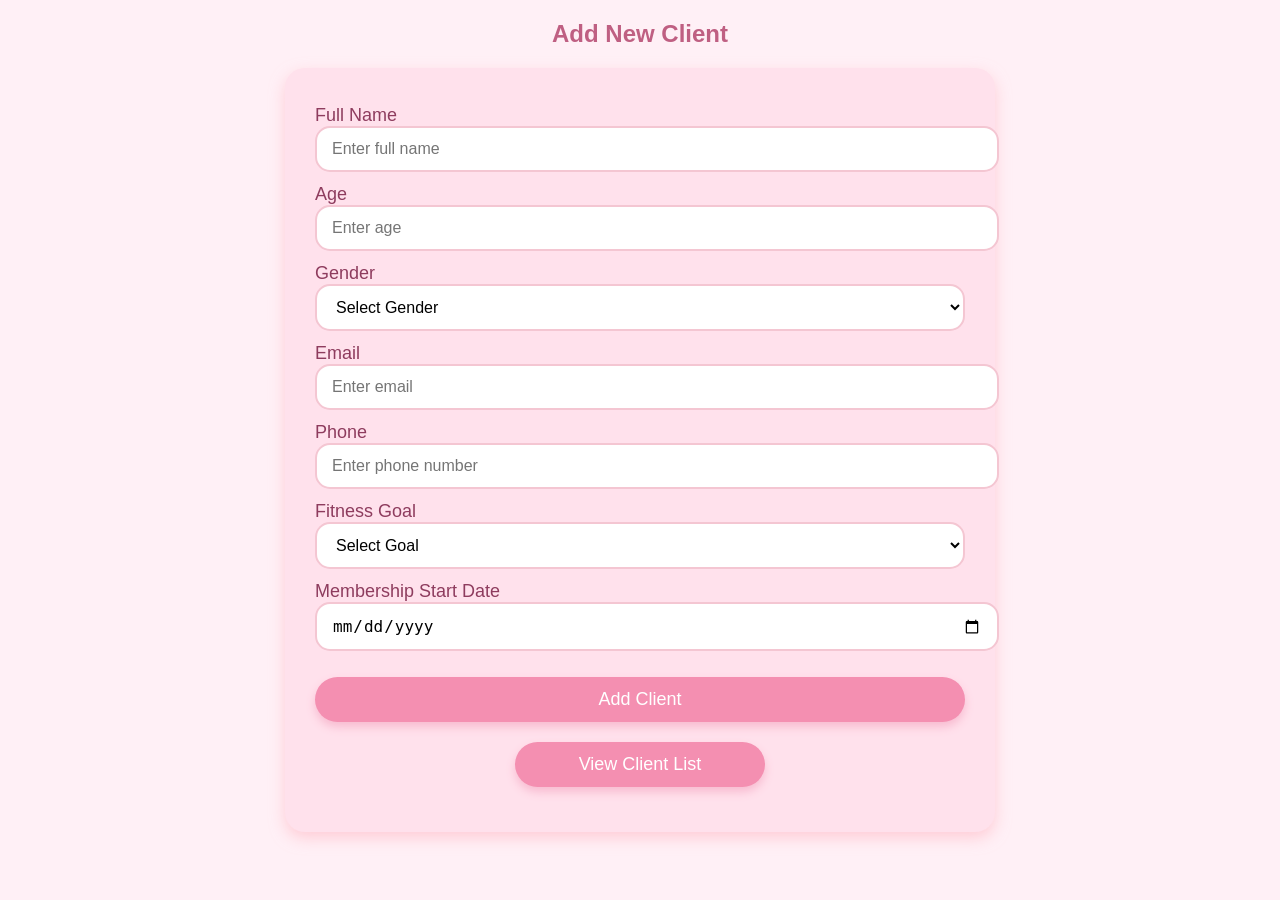
<file: index.html>
<!DOCTYPE html>
<html lang="en">
<head>
  <meta charset="UTF-8">
  <meta name="viewport" content="width=device-width,initial-scale=1">
  <title>FitCRM - Add New Client</title>
  <link rel="stylesheet" href="./css/styles.css">
</head>
<body>

  <h2>Add New Client</h2>

  <div class="form-container">
    <form id="clientForm" novalidate>
      <div class="input-field">
        <label>Full Name
          <input type="text" id="name" placeholder="Enter full name" required>
        </label>
      </div>

      <div class="input-field">
        <label>Age
          <input type="number" id="age" placeholder="Enter age">
        </label>
      </div>

      <div class="input-field">
        <label>Gender
          <select id="gender">
            <option value="">Select Gender</option>
            <option>Male</option>
            <option>Female</option>
            <option>Other</option>
          </select>
        </label>
      </div>

      <div class="input-field">
        <label>Email
          <input type="email" id="email" placeholder="Enter email" required>
        </label>
      </div>

      <div class="input-field">
        <label>Phone
          <input type="tel" id="phone" placeholder="Enter phone number" required>
        </label>
      </div>

      <div class="input-field">
        <label>Fitness Goal
          <select id="goal" required>
            <option value="">Select Goal</option>
            <option>Weight Loss</option>
            <option>Muscle Gain</option>
            <option>General Fitness</option>
            <option>Other</option>
          </select>
        </label>
      </div>

      <div class="input-field">
        <label>Membership Start Date
          <input type="date" id="startDate" required>
        </label>
      </div>

      <div style="grid-column:1/-1;">
        <button type="submit" class="add-btn">Add Client</button>
        <a href="clients.html" class="nav-link">View Client List</a>
      </div>
    </form>
  </div>

  <script src="./js/main.js" defer></script>
</body>
</html>
</file>
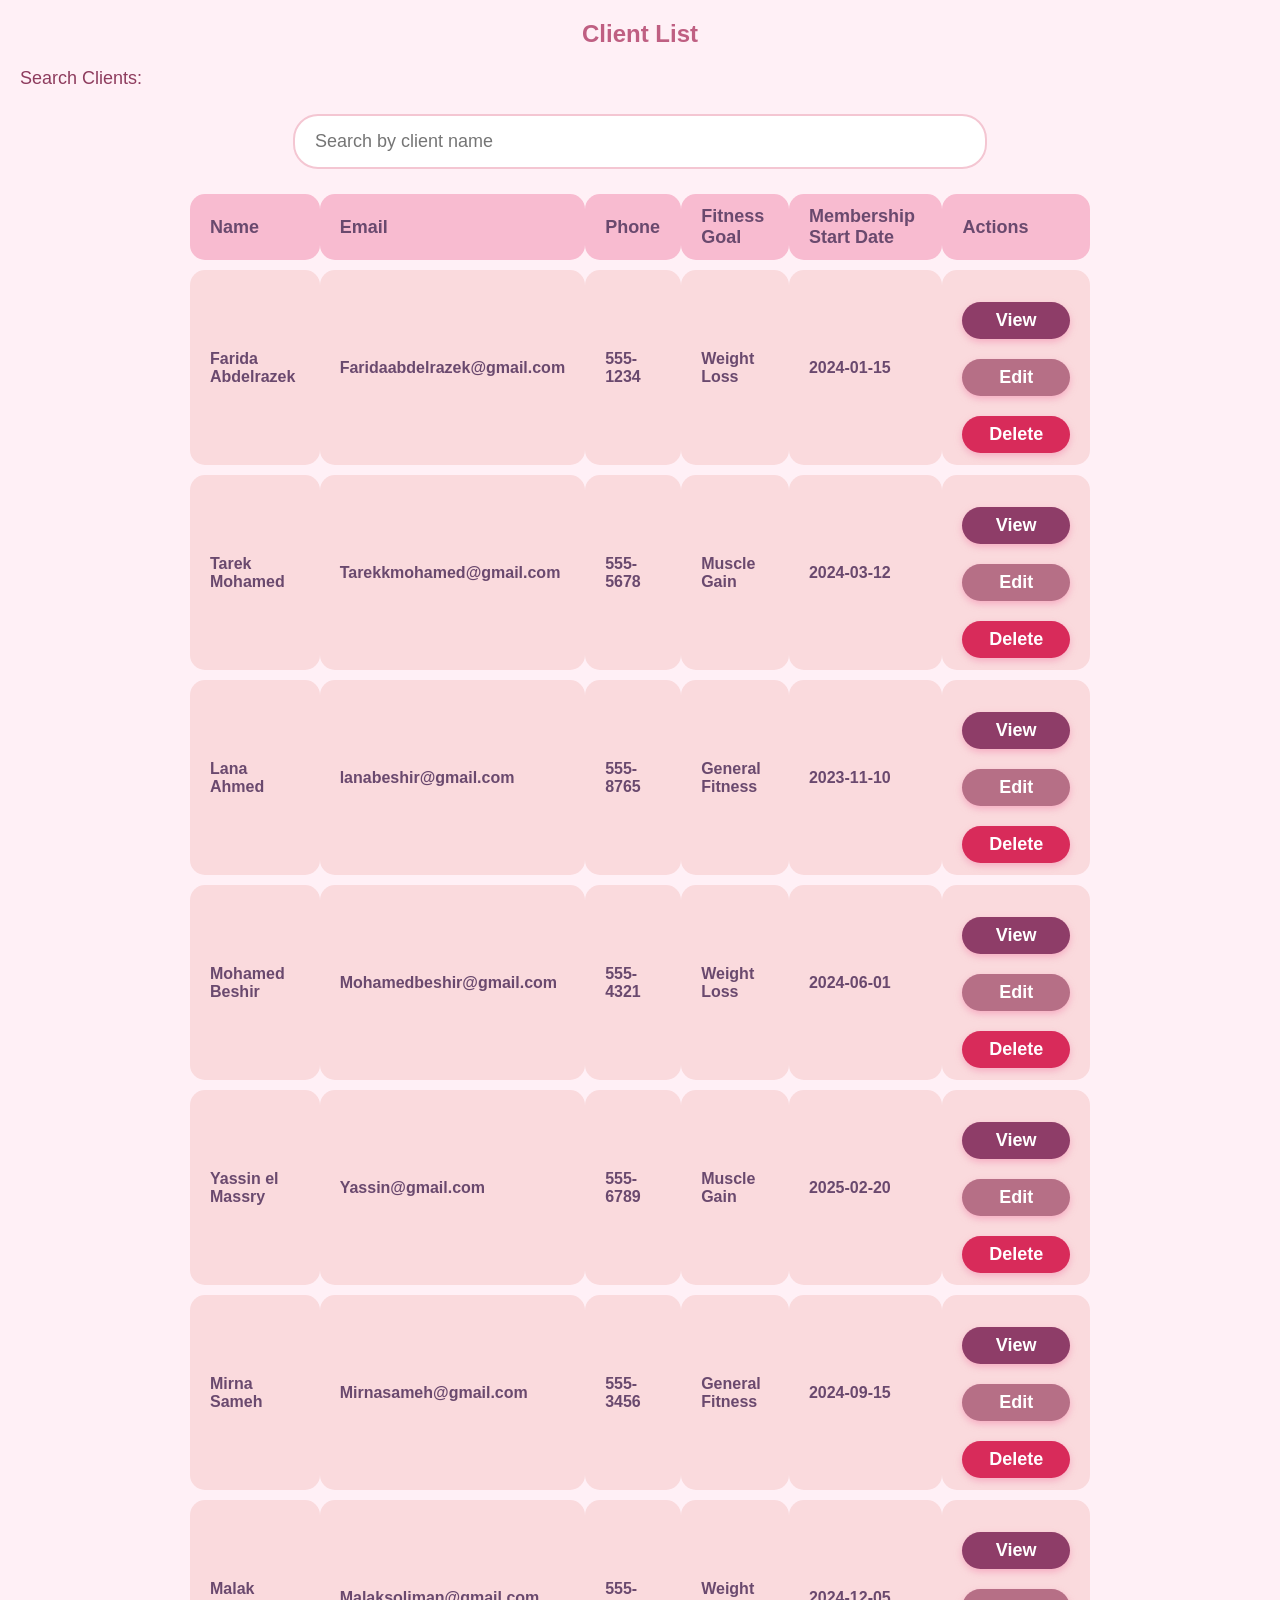
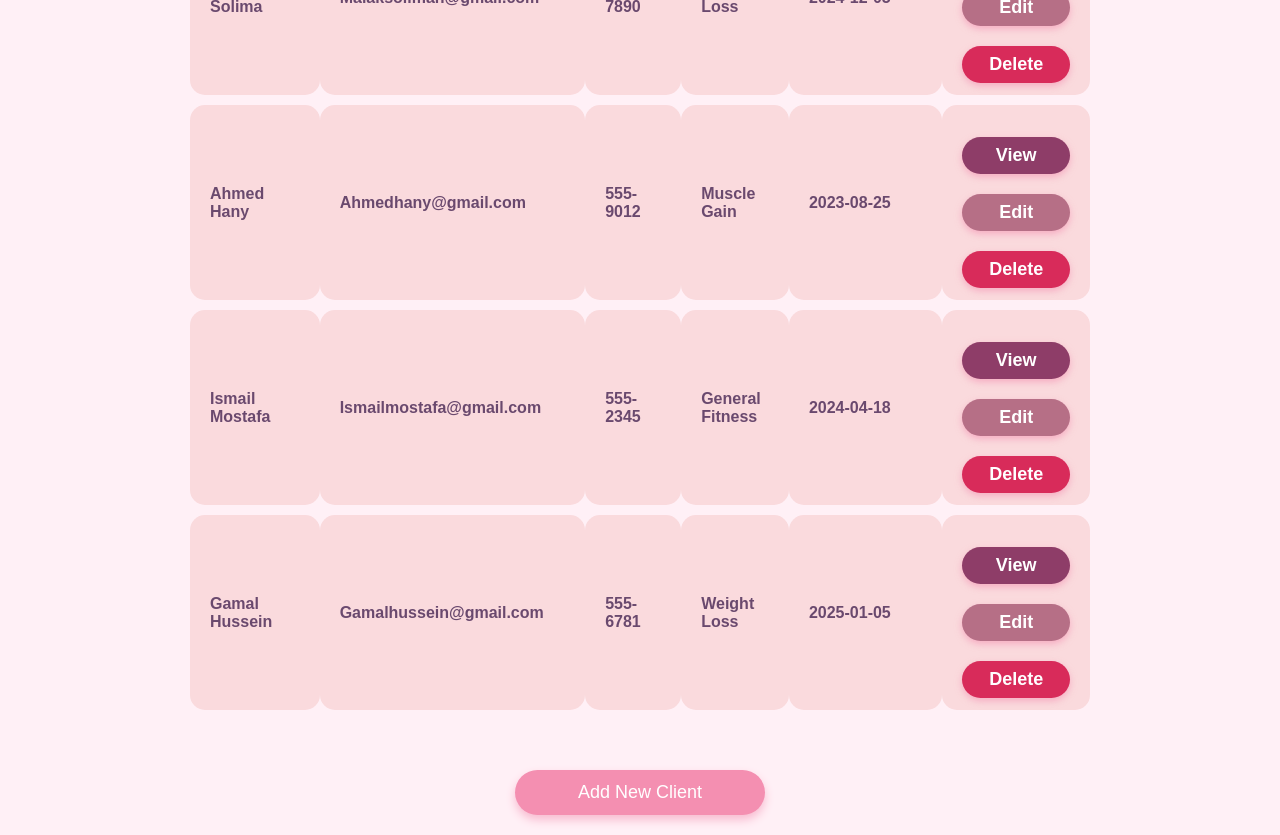
<file: client_edits.html>
<!DOCTYPE html>
<html lang="en">
<head>
  <meta charset="UTF-8" />
  <meta name="viewport" content="width=device-width,initial-scale=1" />
  <title>FitCRM - Edit Client</title>
  <link rel="stylesheet" href="./css/styles.css" />
</head>
<body>

  <a href="clients.html" class="nav-link">← Back to Client List</a>

  <h2>Edit Client Details</h2>

  <div class="form-container">
    <form id="editClientForm" novalidate>
      <div class="input-field">
        <label>Full Name
          <input type="text" id="name" required>
        </label>
      </div>

      <div class="input-field">
        <label>Age
          <input type="number" id="age">
        </label>
      </div>

      <div class="input-field">
        <label>Gender
          <select id="gender">
            <option value="">Select Gender</option>
            <option>Male</option>
            <option>Female</option>
            <option>Other</option>
          </select>
        </label>
      </div>

      <div class="input-field">
        <label>Email
          <input type="email" id="email" required>
        </label>
      </div>

      <div class="input-field">
        <label>Phone
          <input type="tel" id="phone" required>
        </label>
      </div>

      <div class="input-field">
        <label>Fitness Goal
          <select id="goal" required>
            <option value="">Select Goal</option>
            <option>Weight Loss</option>
            <option>Muscle Gain</option>
            <option>General Fitness</option>
            <option>Other</option>
          </select>
        </label>
      </div>

      <div class="input-field">
        <label>Membership Start Date
          <input type="date" id="startDate" required>
        </label>
      </div>

      <div style="grid-column:1/-1;">
        <button type="submit">Save Changes</button>
      </div>
    </form>
  </div>

  <script src="./js/main.js" defer></script>
</body>
</html>
</file>
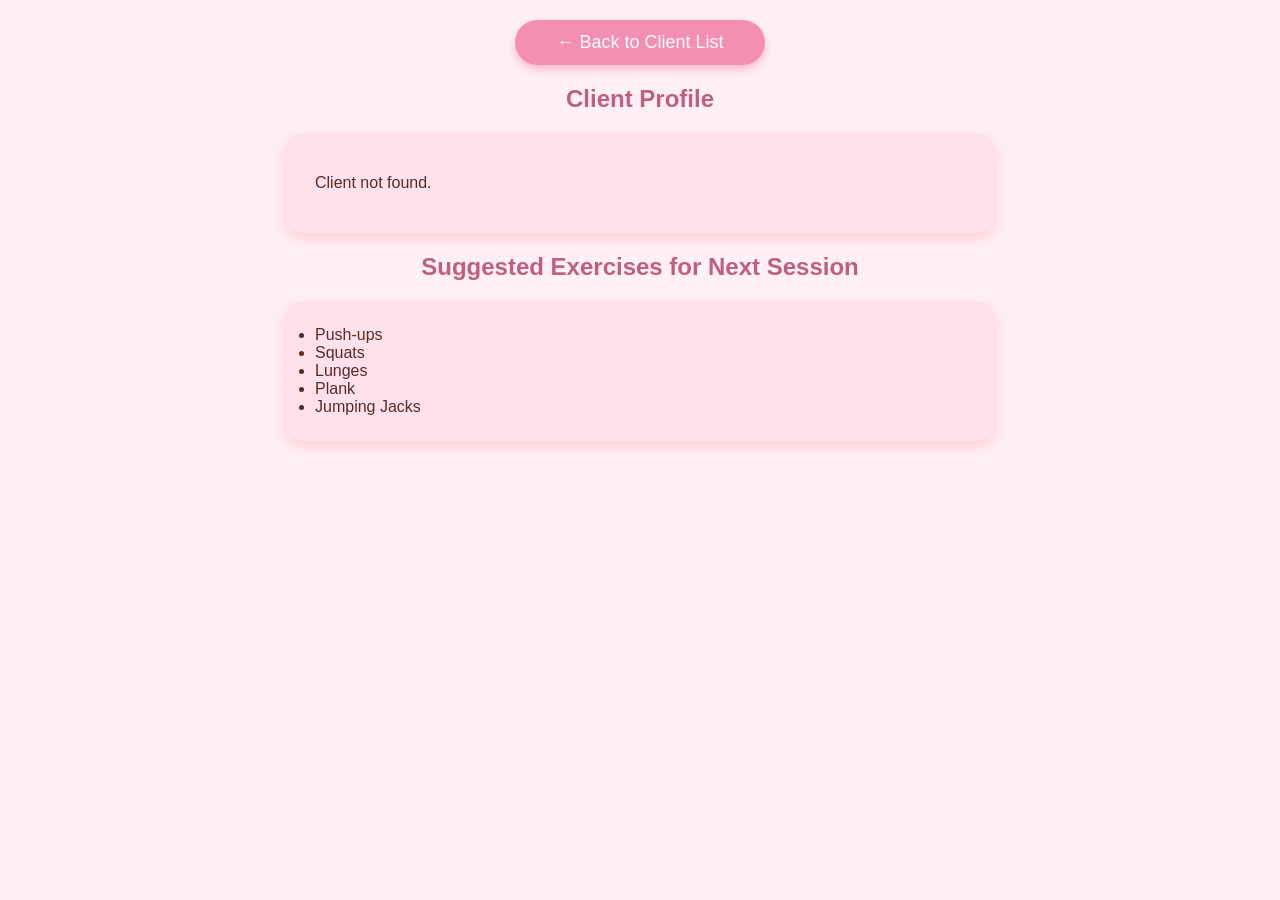
<file: client_view.html>
<!DOCTYPE html>
<html lang="en">
<head>
  <meta charset="UTF-8">
  <meta name="viewport" content="width=device-width,initial-scale=1">
  <title>FitCRM - Client Details</title>
  <link rel="stylesheet" href="./css/styles.css">
</head>
<body>

  <a href="clients.html" class="nav-link">← Back to Client List</a>

  <h2>Client Profile</h2>

  <div class="form-container" id="clientDetails">
    <!-- Client info loads here via JS -->
  </div>

  <h2>Suggested Exercises for Next Session</h2>
  <ul class="form-container" id="exercise-list">
    <!-- Exercises will load here via JS -->
    <li>Loading exercises...</li>
  </ul>

  <script src="./js/main.js" defer></script>
</body>
</html>
</file>
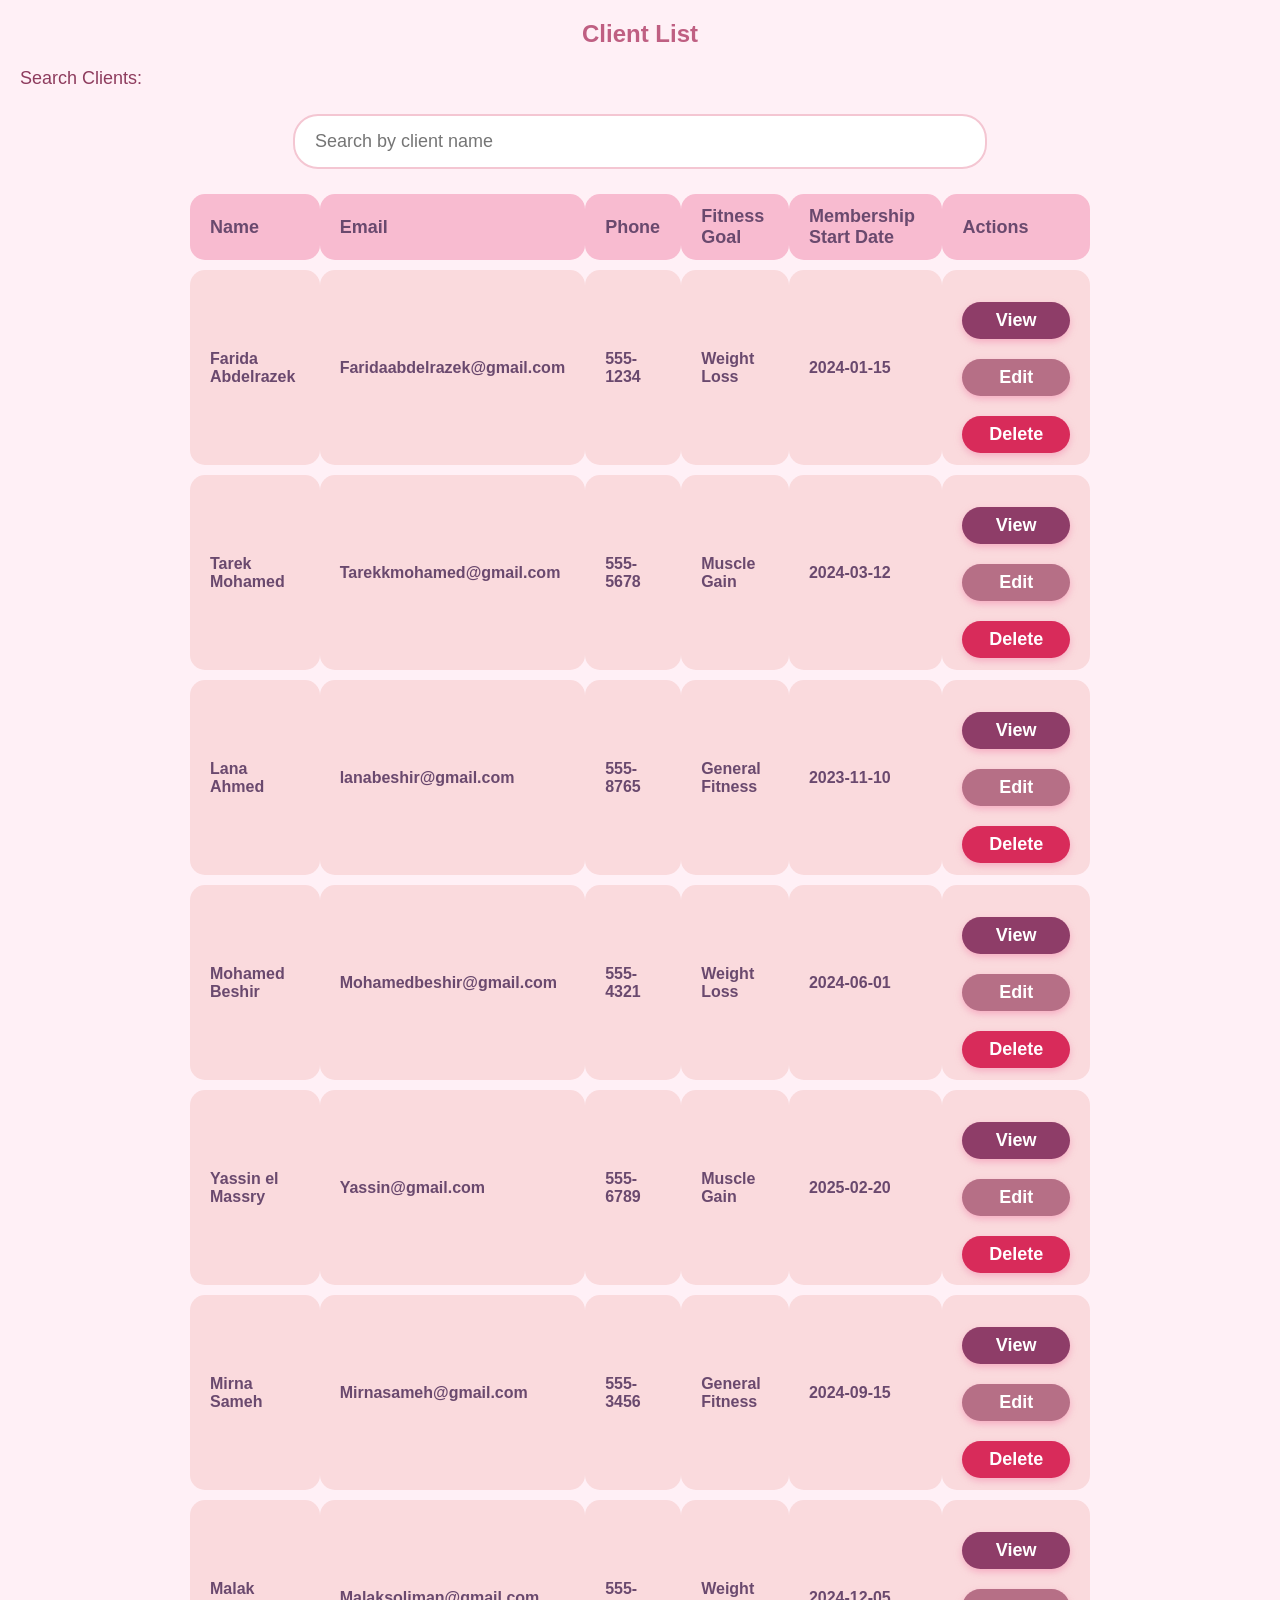
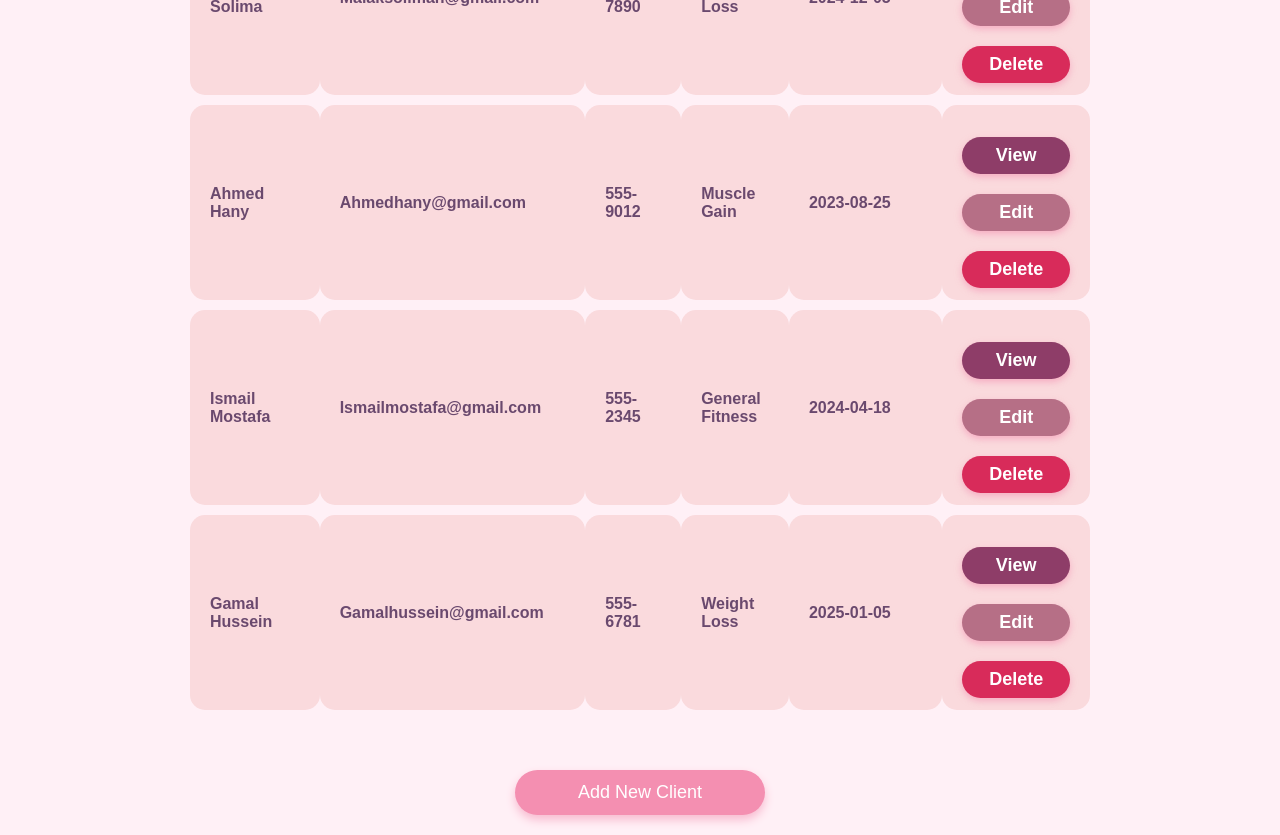
<file: clients.html>
<!DOCTYPE html>
<html lang="en">
<head>
  <meta charset="UTF-8">
  <meta name="viewport" content="width=device-width,initial-scale=1">
  <title>FitCRM - Client List</title>
  <link rel="stylesheet" href="./css/styles.css">
</head>
<body>

<h2>Client List</h2>

<label for="search">Search Clients:</label>
<input type="text" id="search" placeholder="Search by client name">

<table>
  <thead>
    <tr>
      <th>Name</th>
      <th>Email</th>
      <th>Phone</th>
      <th>Fitness Goal</th>
      <th>Membership Start Date</th>
      <th>Actions</th>
    </tr>
  </thead>
  <tbody id="clientTable">
    <!-- Filled by JS -->
  </tbody>
</table>

<a href="index.html" class="nav-link">Add New Client</a>

<script src="./js/main.js" defer></script>
</body>
</html>
</file>
<file: css/styles.css>
/* ============ BASE COLORS (Your original theme) ============ */
body {
  font-family: 'Comic Sans MS', cursive, sans-serif;
  background: #fff0f6;
  margin: 20px;
  color: #5a2a27;
}

h1, h2 {
  color: #bf5f82;
  font-weight: 700;
  text-align: center;
  margin-bottom: 20px;
}

/* ============ FORM CONTAINERS (used in all pages) ============ */
.form-container {
  background: #ffe1ec;
  padding: 25px 30px;
  max-width: 650px;
  margin: auto;
  border-radius: 20px;
  box-shadow: 0 6px 15px rgba(255, 182, 193, 0.6);
}

/* ============ FORMS ============ */
form {
  background: transparent; /* container already styled */
  padding: 0;
  margin: 0 auto;
}

label {
  display: block;
  font-size: 18px;
  margin: 12px 0 6px 0;
  color: #8e3c5e;
}

input,
select {
  width: 100%;
  padding: 12px 15px;
  border-radius: 15px;
  border: 2px solid #f4c6d2;
  font-size: 16px;
  transition: border-color 0.3s ease;
  background: white;
}

input:focus, select:focus {
  outline: none;
  border-color: #bf5f82;
  box-shadow: 0 0 8px #fcc9d7;
}

/* ============ BUTTONS ============ */
button {
  background: #f48fb1;
  border: none;
  border-radius: 30px;
  color: white;
  font-size: 18px;
  padding: 12px 25px;
  cursor: pointer;
  margin-top: 20px;
  box-shadow: 0 5px 10px #f8bbd0;
  transition: background 0.3s ease;
  width: 100%;
}

button:hover {
  background: #ec407a;
}

/* -------- TABLE ACTION BUTTONS -------- */
td button {
  padding: 8px 16px;
  border-radius: 20px;
  margin-right: 8px;
  font-weight: bold;
  color: white;
  cursor: pointer;
  border: none;
  box-shadow: 0 3px 7px rgba(244, 143, 177, 0.6);
  transition: 0.3s;
}

/* View */
.view-btn {
  background-color: #8e3d68;
}
.view-btn:hover {
  background-color: #722c54;
}

/* Edit */
.edit-btn {
  background-color: #b66f86;
}
.edit-btn:hover {
  background-color: #9c5274;
}

/* Delete */
.delete-btn {
  background-color: #d82b5a;
}
.delete-btn:hover {
  background-color: #ad2048;
}

/* ============ SEARCH BAR ============ */
#search {
  display: block;
  max-width: 650px;
  margin: 25px auto 15px auto;
  padding: 15px 20px;
  border-radius: 25px;
  border: 2px solid #f4c6d2;
  font-size: 18px;
  background: white;
}

/* ============ TABLES ============ */
table {
  width: 90%;
  max-width: 900px;
  border-collapse: separate;
  border-spacing: 0 10px;
  margin: 0 auto 50px auto;
  font-size: 16px;
}

th, td {
  background: #fadadd;
  padding: 12px 20px;
  border-radius: 15px;
  text-align: left;
  color: #6a496e;
  font-weight: 600;
}

th {
  background: #f8bbd0;
  font-size: 18px;
}

tbody tr td:first-child {
  border-top-left-radius: 15px;
  border-bottom-left-radius: 15px;
}

tbody tr td:last-child {
  border-top-right-radius: 15px;
  border-bottom-right-radius: 15px;
}

tbody tr:hover td {
  background: #f48fb1;
  color: white;
  cursor: pointer;
}

/* ============ NAV LINKS ============ */
.nav-link {
  display: block;
  text-align: center;
  margin: 20px auto;
  background: #f48fb1;
  padding: 12px 25px;
  width: 200px;
  border-radius: 30px;
  text-decoration: none;
  color: white;
  font-size: 18px;
  box-shadow: 0 5px 10px #f8bbd0;
  transition: background 0.3s ease;
}

.nav-link:hover {
  background: #ec407a;
}

/* ============ EXERCISES LIST ============ */
#exerciseList p {
  font-weight: bold;
  color: #8e3d68;
}

/* ============ MOBILE RESPONSIVE ============ */
@media (max-width: 600px) {
  form, #search, table {
    width: 95%;
  }

  td button {
    width: 100%;
    margin-top: 10px;
    box-shadow: none;
  }

  .nav-link {
    width: 100%;
  }
}
</file>
